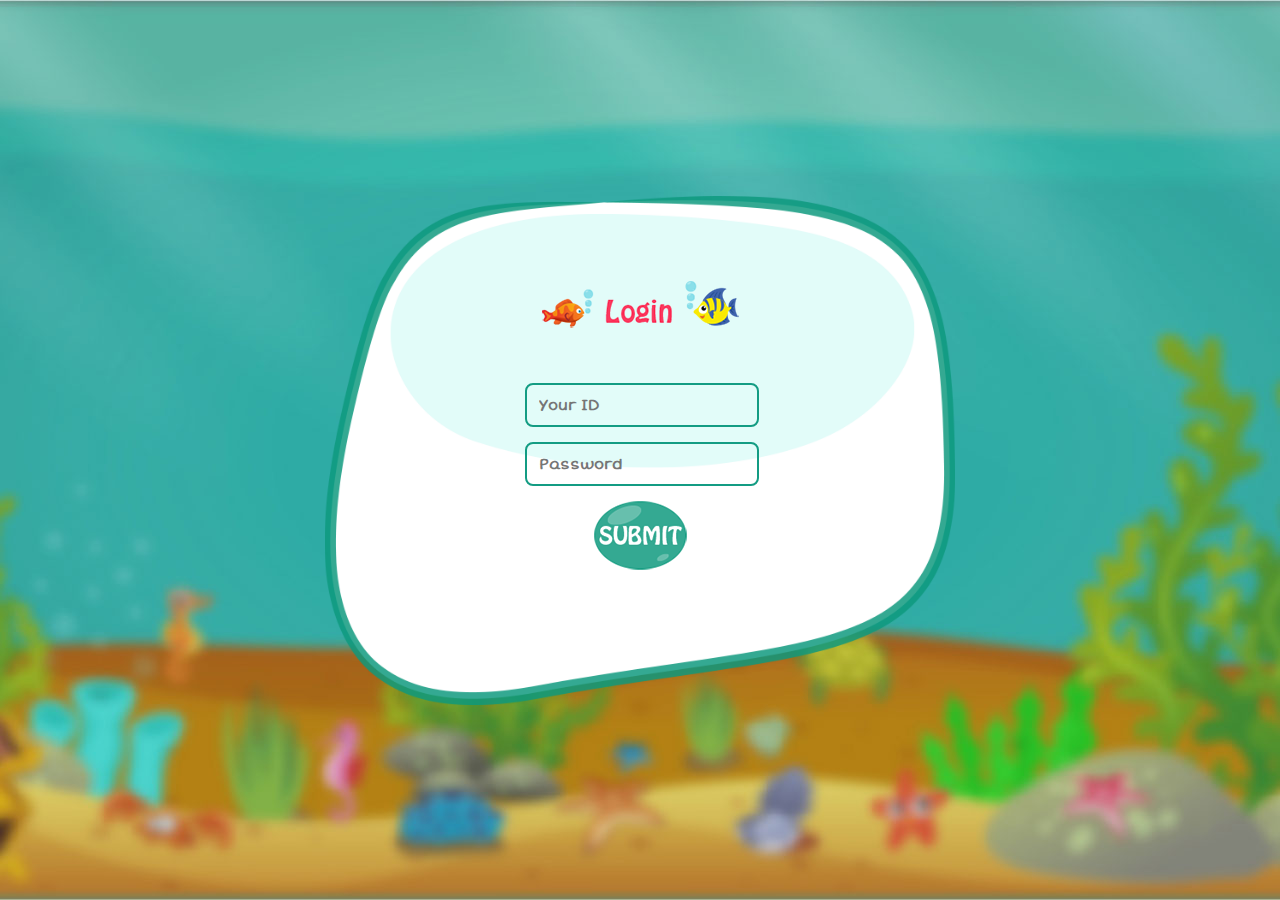
<file: antifishing/index.html>
<!DOCTYPE html PUBLIC "-//W3C//DTD XHTML 1.0 Transitional//EN" "http://www.w3.org/TR/xhtml1/DTD/xhtml1-transitional.dtd">
<html xmlns="http://www.w3.org/1999/xhtml">
<head>
<meta http-equiv="Content-Type" content="text/html; charset=utf-8" />
<meta name="viewport" content="width=device-width, initial-scale=1.0, maximum-scale=1.0, user-scalable=no">
<title>Anti Phishing</title>
<link href="assets/css/style.css" rel="stylesheet" type="text/css" />

<script src="assets/js/jquery-3.2.0.min.js"></script>
<script type="text/javascript" src="assets/js/jquery.validate.js"></script>
<script src="assets/js/imagesloaded.pkgd.min.js"></script>

<script>
$( document ).ready(function() {
					
	
$('body').imagesLoaded()
  .always( function( instance ) {
  //  console.log('all images loaded');
  })
  .done( function( instance ) {
   // console.log('all images successfully loaded');
	$(".loader").fadeOut();
	
  })
  .fail( function() {
    console.log('all images loaded, at least one is broken');
  })
  .progress( function( instance, image ) {
    var result = image.isLoaded ? 'loaded' : 'broken';
  //  console.log( 'image is ' + result + ' for ' + image.img.src );
  });
  })
</script>
<script type="text/javascript" >
	//reset counter;
// Check browser support
if (typeof(Storage) !== "undefined") {
    // Store
	     localStorage.setItem("User_auth","N");
	     localStorage.setItem("Game_result","F");
localStorage.setItem("counter",0);
localStorage.setItem("result",'');
localStorage.setItem("result_sent_counter",0);	
} else {
  
}</script>

</head>

<body>




<div class="loader"><div class="loaderinner"></div></div>
<img src="assets/images/bg.jpg" style="display:none"/>
<img src="assets/images/gamebg.jpg" style="display:none"/>
<div class="bg">

<div id="waiting">
<div class="overlay"></div>
<div class="loaderinner1"></div>
</div>


<div id="wronguser">
<div class="overlay"></div>
<div class="popup" >
<div class="popupcontent">Invalid ID<br />or<br />Password<br />
<img src="assets/images/bt_ok.png" onclick="hidepopup();" class="popupbt" />
</div>
</div>
</div>

<div id="playeduser">
<div class="popup" >
<div class="popupcontent">You have already 
played this game. 
Your result has been 
captured in our record.<br />
<img src="assets/images/bt_ok.png" onclick="hidepopup();" class="popupbt" />
</div>
</div>
</div>


<div class="content">
<div class="login">
<img src="assets/images/title_login.png"  />
<div class="loginform">
<form id="signinForm" action="intro.html" method="post" class="form-horizontal">
<input id="username" name="username" type="text" class="textbox " placeholder="Your ID" />
<input id="password" name="password" type="password" class="textbox" placeholder="Password" />
<!--<img src="assets/images/bt_submit.png"  />-->
<button type="submit" name="signup" value="Sign up" class="btlogin"><img src="assets/images/bt_submit.png"  /> </button>
</div>
</form>
</div>
</div>
</div>


<script type="text/javascript" src="assets/js/form_validation.js"></script>
<script type="text/javascript" src="assets/js/custom.js"></script>
</body>     



</html>
</file>
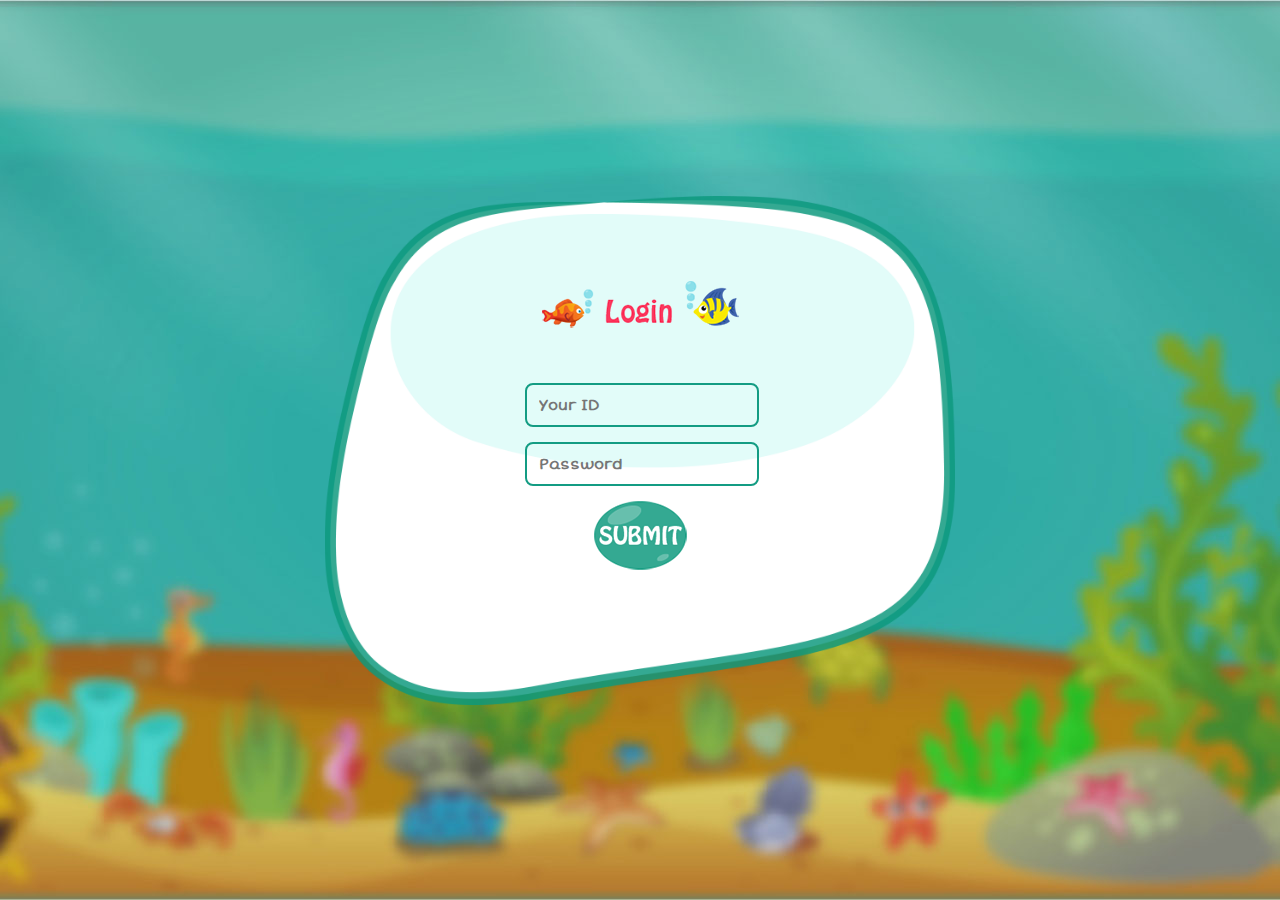
<file: antifishing/game.html>
<!DOCTYPE html PUBLIC "-//W3C//DTD XHTML 1.0 Transitional//EN" "http://www.w3.org/TR/xhtml1/DTD/xhtml1-transitional.dtd">
<html xmlns="http://www.w3.org/1999/xhtml">
<head>
<meta http-equiv="Content-Type" content="text/html; charset=utf-8" />
<meta name="viewport" content="width=device-width, initial-scale=1.0, maximum-scale=1.0, user-scalable=no">
<title>Anti Phishing</title>
<link href="assets/css/style.css" rel="stylesheet" type="text/css" />
<link href="assets/css/tipso.css" rel="stylesheet" type="text/css" />
<script src="assets/js/jquery-3.2.0.min.js"></script>
<script src="assets/js/tipso.min.js"></script>
<script src="assets/js/imagesloaded.pkgd.min.js"></script>
<script>
$( document ).ready(function() {
$('body').imagesLoaded()
  .always( function( instance ) {
  //  console.log('all images loaded');
  })
  .done( function( instance ) {
   // console.log('all images successfully loaded');
	$(".loader").fadeOut();
	
  })
  .fail( function() {
    console.log('all images loaded, at least one is broken');
  })
  .progress( function( instance, image ) {
    var result = image.isLoaded ? 'loaded' : 'broken';
   // console.log( 'image is ' + result + ' for ' + image.img.src );
  });
  })
</script>
<script type="text/javascript" >
	//check if loged in and failed else send back to login;
// Check browser support
if (typeof(Storage) !== "undefined") {
    // Store
var User_auth = localStorage.getItem("User_auth");
var Game_result = localStorage.getItem("Game_result");
	
	if(User_auth != "Y"){
		
		window.location.href = 'index.html';
	}
	               
} else {
   
}</script>
<script type="text/javascript">
$(function(){


// Check browser support
if (typeof(Storage) !== "undefined") {
   // Store      
var image = new Image();
if(localStorage.getItem("ProfilePic")==""){
     image.src = "assets/images/nopic.png";
}else{
  image.src = localStorage.getItem("ProfilePic");
}

$('#ProfilePic').html(image);
var User_display_name = localStorage.getItem("User_display_name");
$('#User_display_name').text(User_display_name);

} else {}
}); 

</script>
<script>
	
var	data = {"food_questions": {
  
    "question1": {
        "id": "1",
        "url": "http://www.arnazon.com",
        "position": "right",
        "ans": "n"
    }, "question2": {
         "id": "2",
         "url": "http://128.237.239.95/sbibank/",
         "position": "left",
         "ans": "n"
    }, "question3": {
        "id": "3",
        "url": "http://www.citibank.net",
        "position": "right",
        "ans": "n"
    },
    "question4": {
        "id": "4",
        "url": "http://www3.nationalgeographic.com",
        "position": "left",
        "ans": "y"
    },
    "question5": {
        "id": "5",
        "url": "http://www.ebay.com",
        "position": "right",
        "ans": "y"
    },
    "question6": {
        "id": "6",
        "url": "https://www.online.citibank.co.in/products-services/online-services/epay.htm",
        "position": "left",
        "ans": "y"
    },
    "question7": {
          "id": "7",
         "url": "http://www.flipcart.com",
         "position": "right",
        "ans": "n"
    },
    "question8": {
        "id": "8",
        "url": "http://www.snapdeal.com",
        "position": "left",
        "ans": "y"
    },
    "question9": {
        "id": "9",
        "url": "http://www.hot-star.com",
        "position": "right",
        "ans": "n"
    },
    "question10": {
        "id": "10",
        "url": "http://www.tvvitter.com",
        "position": "left",
        "ans": "n"
    }
}};

var qurl;
var ogans;
var obj = [];
var counter = 0;
var click_check_arr = [];
//check if storage counter is set to 10 then redirect to login page start;
// Check browser support
if (typeof(Storage) !== "undefined") {
    // Store
var stored_counter = localStorage.getItem("counter");
	//alert(stored_counter);
	if(stored_counter==10 || stored_counter==null){ 
		//alert(stored_counter);
		window.location.href = 'index.html';
	}
 if(stored_counter){
        counter =  parseInt(stored_counter); 
     }
                 
} else {
   
}

//check if storage counter is set to 10 then redirect to login page end;


function ans_yes(qid){

//get foodata from api start//

	
	
//	  $.ajax({
//  
//       type:"POST",
//       url:"food.json",
//       contentType:"application/json; charset=utf-8",
//           dataType:"json",
//       success:function(data){
		    //keep app food data in storage start//
		   localStorage.setItem("fooddata",data);
		    //keep app food data in storage end//
		   
		   var stored_asit_result = localStorage.getItem("result");
		   if(stored_asit_result!=''){
			   var stored_result = JSON.parse(localStorage.getItem("result"));
		   }else{
			   stored_result="";
		   }
		   //console.log(stored_result);
          //$('#food_div').empty();
		   var pos;
		   var postyle;
		   var check_arr = [];
        $.each(data,function(i,item){
                $.each(data[i],function(qsn,qsndata){
					
					if(qid == data[i][qsn].id){ 
						 qurl = data[i][qsn].url;
                         ogans = data[i][qsn].ans;
						
					}
			       
           });
          });
//         },
//    
//    complete:function(){
//		after_yes_select_apicallsuccess(qid,qurl,ogans);
//	}
//  });
	after_yes_select_apicallsuccess(qid,qurl,ogans);
	//get foodata from api end//
}


function after_yes_select_apicallsuccess(qid,qurl,ogans){
	
	//var element = document.getElementById(qid);
//var qurl = element.getAttribute("data-url");
//var ogans = element.getAttribute("data-ogans");
//alert("yqsn"+qid);
//$("#qsn"+qid).show();
//$(window).resize();
var user_ans = "y";	
if(user_ans == ogans){
	$("#"+qid).attr('src','assets/images/happy.png');
}else{
    $("#"+qid).attr('src','assets/images/sad.png');	
}	
	
	

$("#"+qid).delay(500).animate({top:'0', opacity:'0'},1000)
$(".tipso_bubble").fadeOut();
//$('.qs'+qid).tipso('hide');	
//$(".tipso_bubble").tipso('hide');
	
// check if same id has been added(clicked)	 before incrementing counter start

if($.inArray(qid, click_check_arr) != -1){}else{
counter =counter+1;	
		
// Check browser support
if (typeof(Storage) !== "undefined") {
    // Store
             localStorage.setItem("counter",counter);
var result = localStorage.getItem("result");
 if(result){
         obj= JSON.parse(result);  
     }
	
         obj.push({"qid":  qid,"qurl":  qurl, "cli_ans":"y", "ogans":ogans});
         localStorage.setItem("result",JSON.stringify(obj));
} else {
   
}
	 click_check_arr.push(qid);
}

// check if same id has been added(clicked)	 before incrementing counter end
	



if(counter==10){
	setTimeout(function(){ 
	window.location.href = 'result.html';
	 }, 2000);

    }
	
	
}

function ans_no(qid){

//get foodata from api start//

	
	
//	  $.ajax({
//  
//       type:"POST",
//       url:"food.json",
//       contentType:"application/json; charset=utf-8",
//           dataType:"json",
//       success:function(data){
		    //keep app food data in storage start//
		   localStorage.setItem("fooddata",data);
		    //keep app food data in storage end//
		   
		   var stored_asit_result = localStorage.getItem("result");
		   if(stored_asit_result!=''){
			   var stored_result = JSON.parse(localStorage.getItem("result"));
		   }else{
			   stored_result="";
		   }
		   //console.log(stored_result);
          //$('#food_div').empty();
		   var pos;
		   var postyle;
		   var check_arr = [];
        $.each(data,function(i,item){
                $.each(data[i],function(qsn,qsndata){
					if(qid == data[i][qsn].id){
						 qurl = data[i][qsn].url;
                         ogans = data[i][qsn].ans;
					}
			       
           });
          });
//         },
//    
//    complete:function(){
//		
//		after_no_select_apicallsuccess(qid,qurl,ogans);
//
// }
//});
	after_no_select_apicallsuccess(qid,qurl,ogans);
	//get foodata from api end//
}

function after_no_select_apicallsuccess(qid,qurl,ogans){
	

//var element = document.getElementById(qid);
//var qurl = element.getAttribute("data-url");
//var ogans = element.getAttribute("data-ogans");
var user_ans = "n";	
if(user_ans == ogans){
	$("#"+qid).attr('src','assets/images/happy.png');
}else{
    $("#"+qid).attr('src','assets/images/sad.png');	
}
$("#"+qid).delay(500).animate({top:'0', opacity:'0'},1000)
$(".tipso_bubble").fadeOut();
	
// check if same id has been added(clicked)	 before incrementing counter start

if($.inArray(qid, click_check_arr) != -1){}else{
counter =counter+1;	
	
	// Check browser support
if (typeof(Storage) !== "undefined") {
    // Store
	             localStorage.setItem("counter",counter);
    var result = localStorage.getItem("result");
 if(result){
         obj= JSON.parse(result);  
     }
         obj.push({"qid":  qid,"qurl":  qurl, "cli_ans":"n", "ogans":ogans});
         localStorage.setItem("result",JSON.stringify(obj));

} else {
    
}
 click_check_arr.push(qid);
}

// check if same id has been added(clicked)	 before incrementing counter end
	//alert(counter);
$("#"+qid).fadeOut();

$(".tipso_bubble").fadeOut();




if(counter==10){
window.location.href = 'result.html';
  }
	
	
}

function load_food()
{

  // Check browser support
//if (typeof(Storage) !== "undefined") {
//    localStorage.setItem("result",'')
//} else {
//   
//}


  //$('#food_div').empty();
  
	
/*  $.ajax({
  
       type:"POST",
       url:"food.json",
       contentType:"application/json; charset=utf-8",
           dataType:"json",
       success:function(data){*/
		  
	
	       
		   var stored_asit_result = localStorage.getItem("result");
		   if(stored_asit_result!=''){
			   var stored_result = JSON.parse(localStorage.getItem("result"));
		   }else{
			   stored_result="";
		   }
		   //console.log(stored_result);
          //$('#food_div').empty();
		   var pos;
		   var postyle;
		   var check_arr = [];
        $.each(data,function(i,item){
                $.each(data[i],function(qsn,qsndata){	
					if(stored_result !=''){
						$.each(stored_result,function(stored_qsn,stored_qsndata){
			//alert(stored_result[stored_qsn].cli_ans);
          //alert(stored_result[stored_qsn].ogans);
           //alert(stored_result[stored_qsn].qid);
          // alert(stored_result[stored_qsn].qurl);
						
					if(data[i][qsn].id ==  stored_result[stored_qsn].qid){
						
						 check_arr.push(data[i][qsn].id);
						
					}	
			  });
		   }
				
					//console.log(check_arr);
				
					if($.inArray(data[i][qsn].id, check_arr) != -1){}else{
						
						 //alert(data[i][qsn].url);
                      //$('#food_div').append('<div data-qid="'+data[i][qsn].id+'" data-url="'+data[i][qsn].url+'" data-ogans="'+data[i][qsn].ans+'" class="trans'+data[i][qsn].id+'" onclick="question(this)" id="'+data[i][qsn].id+'" >'+data[i][qsn].url+'</div>');
					 if(data[i][qsn].position=="right"){pos = 'right' ; postyle = '' ; }else{pos = 'left' ; postyle = 'alt' ;}
					 $('#game').append('<img  data-qid="'+data[i][qsn].id+'" data-url="'+data[i][qsn].url+'" data-ogans="'+data[i][qsn].ans+'" id="'+data[i][qsn].id+'" src="assets/images/worm.png" class="qs'+data[i][qsn].id+' worm'+postyle+' worm'+data[i][qsn].id+'"/>');
					//alert(data[i][qsn].position);
					
					
					
					 $('.qs'+data[i][qsn].id).tipso({
	    		       position:pos,
					   hideDelay:0,
					  // tooltipHover:false,
				       content: function(){
					return data[i][qsn].url+'<br> <a data-qid="'+data[i][qsn].id+'" data-url="'+data[i][qsn].url+'" data-ogans="'+data[i][qsn].ans+'" onclick="ans_yes('+data[i][qsn].id+')" href="javascript:void(0);" class="bt btyes"></a><a data-qid="'+data[i][qsn].id+'" data-url="'+data[i][qsn].url+'" data-ogans="'+data[i][qsn].ans+'" onclick="ans_no('+data[i][qsn].id+')" href="javascript:void(0);" class="bt btno"></a>'; },
					   onShow : null,
	                   onHide : null
	          });
			 }
           });
          });
/*         },*/
    
   // complete:function(){}
//         });
}

</script>
<script>
	
	$(document).ready(function() {
		
		
		load_food();
	});
	</script>
</head>

<body>

<div class="loader"><div class="loaderinner"></div></div>
<div class="game" id="game">
<div class="userbg" >
<span id="ProfilePic">
<!-- <img src="assets/images/nopic.png"/>  --> 
</span>
<br />Welcome<br />
<span id="User_display_name"></span>
</div>
<img src="assets/images/tortious.png"  class="tortious"/>
<img src="assets/images/carb.png"  class="carb" />
<img src="assets/images/seahorse.png"  class="seahorse" />
<img src="assets/images/seahorse.png"  class="seahorse1" />
<img src="assets/images/starfish.png"  class="starfish" />
<img src="assets/images/fish1.png"  class="fish1" />
<img src="assets/images/fish2.png"  class="fish2" />
<img src="assets/images/fish3.png"  class="fish3" />
<img src="assets/images/fish4.png"  class="fish4" />
<img src="assets/images/tree.png"  class="tree" />


<div class="bubbles"></div>
<div class="bubbles bubbles1"></div>
</div>


<script src="assets/js/prevent.js"></script>
<script src="assets/js/custom.js"></script>
</body>



</html>
</file>
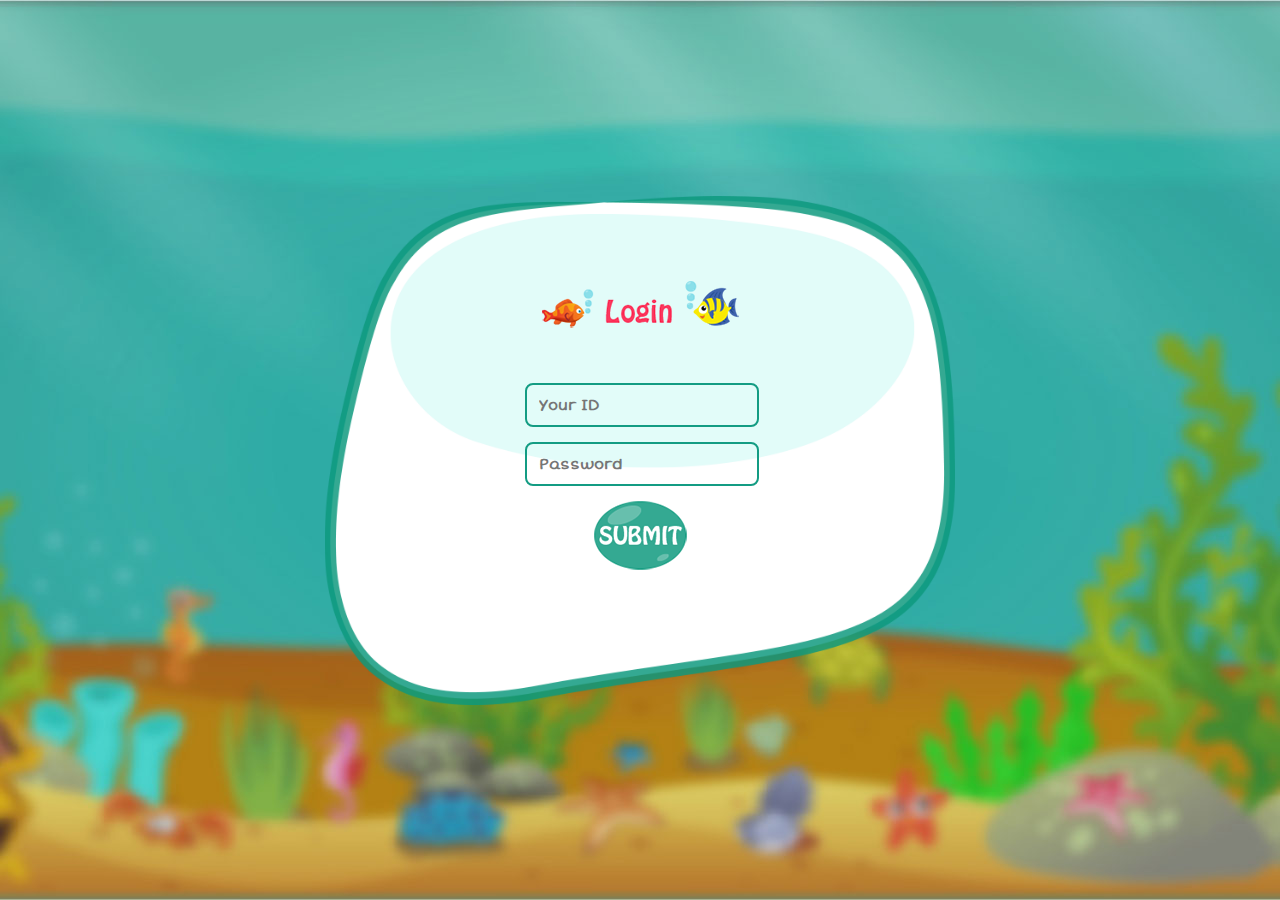
<file: antifishing/howtoplay.html>
<!DOCTYPE html PUBLIC "-//W3C//DTD XHTML 1.0 Transitional//EN" "http://www.w3.org/TR/xhtml1/DTD/xhtml1-transitional.dtd">
<html xmlns="http://www.w3.org/1999/xhtml">
<head>
<meta http-equiv="Content-Type" content="text/html; charset=utf-8" />
<meta name="viewport" content="width=device-width, initial-scale=1.0, maximum-scale=1.0, user-scalable=no">
<title>Anti Phishing</title>
<link href="assets/css/style.css" rel="stylesheet" type="text/css" />
<link href="assets/css/owl.carousel.css" rel="stylesheet" type="text/css" />
<link href="assets/css/owl.theme.default.css" rel="stylesheet" type="text/css" />
<script src="assets/js/jquery-3.2.0.min.js"></script>
<script src="assets/js/owl.carousel.min.js"></script>
<script type="text/javascript" >
	//check if loged in and failed else send back to login;
// Check browser support
if (typeof(Storage) !== "undefined") {
    // Store
var User_auth = localStorage.getItem("User_auth");
var Game_result = localStorage.getItem("Game_result");
	
	if(User_auth != "Y"){
		//alert();
		window.location.href = 'index.html';
	}
	               
} else {
   
}</script>
<script type="text/javascript" >
	//check if storage counter is set to 10 or less than 10 then redirect to login page;
// Check browser support
if (typeof(Storage) !== "undefined") {
    // Store
var stored_counter = localStorage.getItem("counter");
	
	if(stored_counter>0 || (stored_counter<=10 && stored_counter>0)){
		
		window.location.href = 'index.html';
	}
	               
} else {
   
}</script>
<script type="text/javascript">
$(function(){


// Check browser support
if (typeof(Storage) !== "undefined") {
   // Store      
var image = new Image();
if(localStorage.getItem("ProfilePic")==""){
     image.src = "assets/images/nopic.png";
}else{
	image.src = localStorage.getItem("ProfilePic");
}

$('#ProfilePic').html(image);
var User_display_name = localStorage.getItem("User_display_name");
$('#User_display_name').text(User_display_name);

} else {}
});	

</script>

</head>

<body>
<div class="bg">
<div class="userbg" >
<span id="ProfilePic">
<img src="assets/images/nopic.png"/>  
</span>
<br />Welcome<br />
<span id="User_display_name"></span>
</div>
<div class="content">
<div class="howtoplay">
<div class="left owl-carousel">
<img src="assets/images/howtoplay1.png" />
<img src="assets/images/howtoplay2.png" />
<img src="assets/images/howtoplay3.png" />
</div>
<div class="howtoplaycontent">
<span>How to play</span>
<p>
Once the user moves the mouse on the bait, then there will be a url displayed. The user has to identify the legitimate / illegitimate url. If the user clicks on YES / NO and the url is correct / wrong, then he get a thumbs-up or down message respectively. There is no time limit for the game. The user can play till he/she answers these 10 questions. If the browser shuts in between the game, then he/she can come back and play the game till they are redirected to the result page.
</p></div>
<form  action= "game.html" method="post" name="startform" id="startform" ><button type="submit" name="signup" value="Sign up" class="btlogin btplay"><img src="assets/images/bt_play.png" /></button></form> </div>

</div>
</div>


<script src="assets/js/prevent.js"></script>
<script src="assets/js/custom.js"></script>
</body>



</html>
</file>
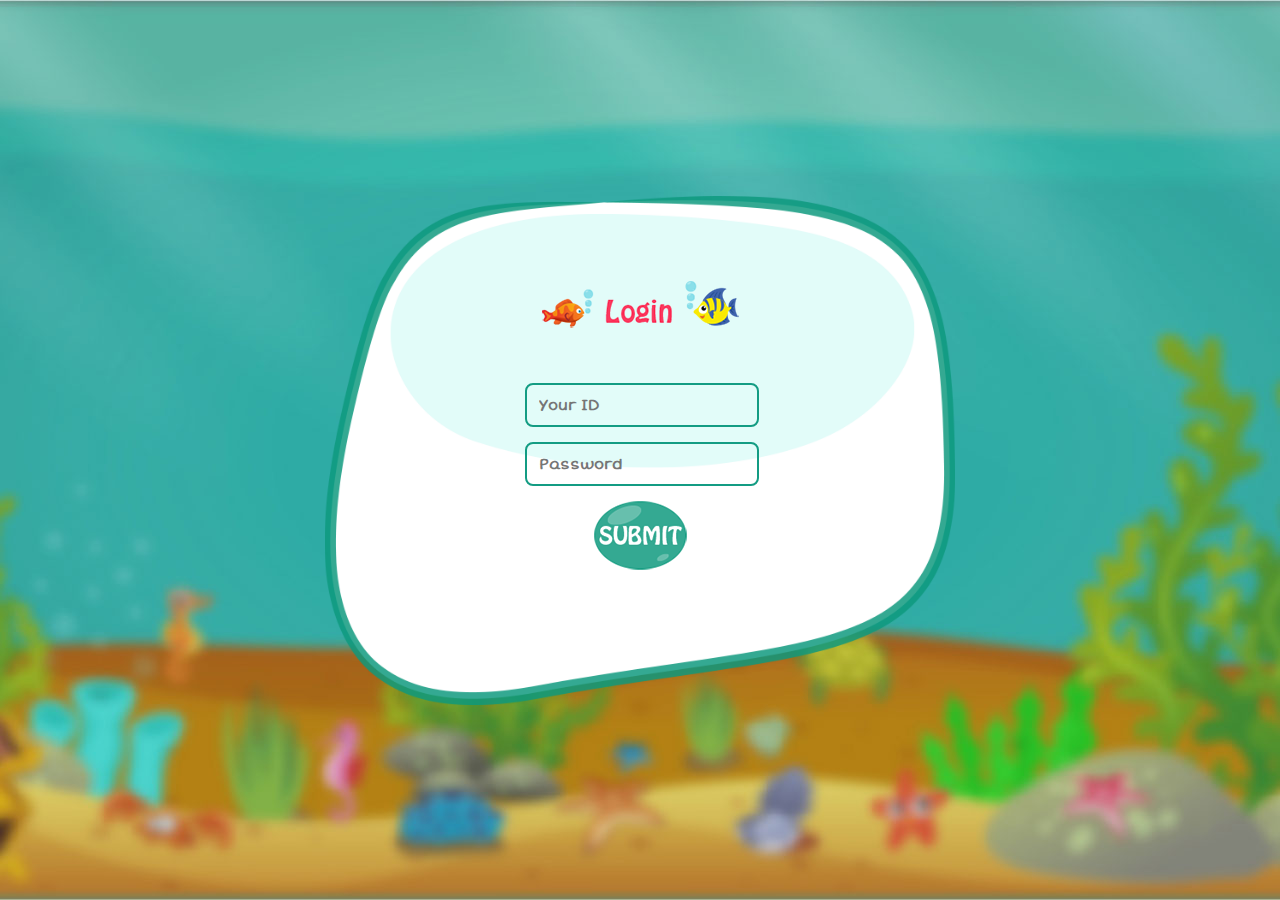
<file: antifishing/introduction.html>
<!DOCTYPE html PUBLIC "-//W3C//DTD XHTML 1.0 Transitional//EN" "http://www.w3.org/TR/xhtml1/DTD/xhtml1-transitional.dtd">
<html xmlns="http://www.w3.org/1999/xhtml">
<head>
<meta http-equiv="Content-Type" content="text/html; charset=utf-8" />
<meta name="viewport" content="width=device-width, initial-scale=1.0, maximum-scale=1.0, user-scalable=no">
<title>Anti Phishing</title>
<link href="assets/css/style.css" rel="stylesheet" type="text/css" />

<script src="assets/js/jquery-3.2.0.min.js"></script>
<script type="text/javascript" >
	//check if loged in and failed else send back to login;
// Check browser support
if (typeof(Storage) !== "undefined") {
    // Store
var User_auth = localStorage.getItem("User_auth");
var Game_result = localStorage.getItem("Game_result");
	
	if(User_auth != "Y"){
		
		window.location.href = 'index.html';
	}
	               
} else {
   
}</script>


<script type="text/javascript" >
	//check if storage counter is set to 10 or less than 10 then redirect to login page;
// Check browser support
if (typeof(Storage) !== "undefined") {
    // Store
var stored_counter = localStorage.getItem("counter");
	
	if(stored_counter>0 || (stored_counter<=10 && stored_counter>0)){
		
		window.location.href = 'index.html';
	}
	               
} else {
   
}</script>
<script type="text/javascript">
$(function(){


// Check browser support
if (typeof(Storage) !== "undefined") {
   // Store      
var image = new Image();
if(localStorage.getItem("ProfilePic")==""){
     image.src = "assets/images/nopic.png";
}else{
	image.src = localStorage.getItem("ProfilePic");
}

$('#ProfilePic').html(image);
var User_display_name = localStorage.getItem("User_display_name");
$('#User_display_name').text(User_display_name);

} else {}
});	

</script>

</head>

<body>

<div class="bg">
<div class="userbg" >
<span id="ProfilePic">	
</span>
<br />Welcome<br />
<span id="User_display_name"></span>
</div>

<div class="content">
<div class="intro">
<img src="assets/images/title_intro.png"  />
<div class="introcontent">
<span>Introduction</span>
<p>Let the fishes and other species accompany you throughout the game. Identify genuin ness of URL and increase your chance to become a winner! There is no time limit and there is no negative scoring. So Enjoy the game!</p>
<p>You will be given only one chance to play. So play cautiously!</p>

<span><form  action= "howtoplay.html" method="post" name="startform" id="startform" ><button type="submit" name="signup" value="Sign up" class="btlogin"><img src="assets/images/bt_ok.png"  /></button></form></span>
</div>
</div>

</div>
</div>



<!--<script src="assets/js/custom.js"></script>-->
<script src="assets/js/prevent.js"></script>
</body>



</html>
</file>
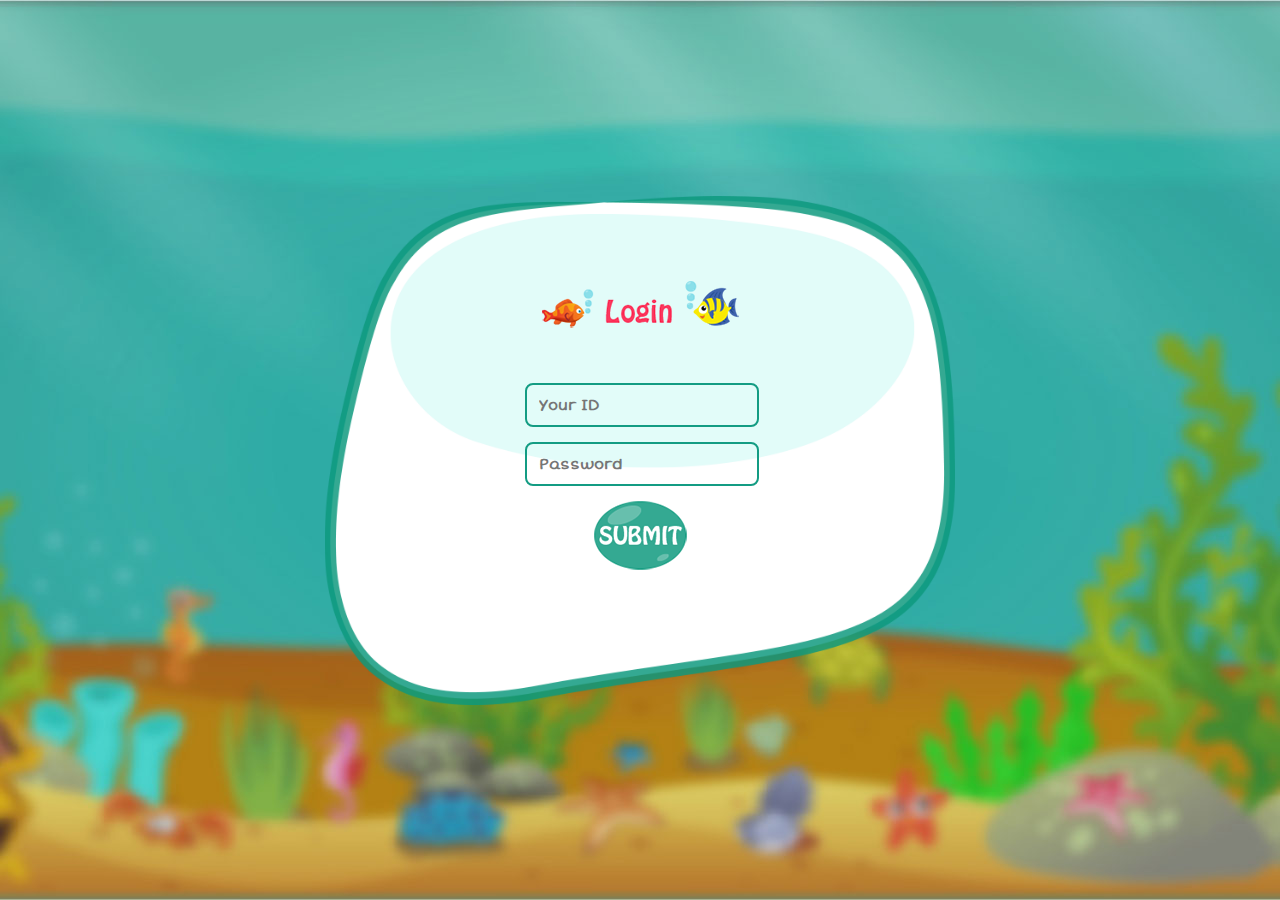
<file: antifishing/result.html>
<!DOCTYPE html PUBLIC "-//W3C//DTD XHTML 1.0 Transitional//EN" "http://www.w3.org/TR/xhtml1/DTD/xhtml1-transitional.dtd">
<html xmlns="http://www.w3.org/1999/xhtml">
<head>
<meta http-equiv="Content-Type" content="text/html; charset=utf-8" />
<meta name="viewport" content="width=device-width, initial-scale=1.0, maximum-scale=1.0, user-scalable=no">
<title>Anti Phishing</title>
<link href="assets/css/style.css" rel="stylesheet" type="text/css" />
<script src="assets/js/jquery-3.2.0.min.js"></script>
<script type="text/javascript" >
	//check if loged in and failed else send back to login;
// Check browser support
if (typeof(Storage) !== "undefined") {
    // Store
var User_auth = localStorage.getItem("User_auth");
var Game_result = localStorage.getItem("Game_result");
	
	if(User_auth != "Y"){
		
		window.location.href = 'index.html';
	}
	               
} else {
   
}</script>
<script type="text/javascript">
$(function(){


 // Check browser support
if (typeof(Storage) !== "undefined") {
    // Store      
var image = new Image();
image.src = localStorage.getItem("ProfilePic");
$('#ProfilePic').html(image);
var User_display_name = localStorage.getItem("User_display_name");
$('#User_display_name').text(User_display_name);

} else {}
}); 

</script>
<script>
	$(function(){

    $("#waiting").fadeIn();

    $.fn.serializeObject = function() {
  var o = {};
  var a = this.serializeArray();
  $.each(a, function() {
    if (o[this.name]) {
      if (!o[this.name].push) {
        o[this.name] = [o[this.name]];
      }
      o[this.name].push(this.value || '');
    } else {
      o[this.name] = this.value || '';
    }
  });
  return o;
};
		
var result = JSON.parse(localStorage.getItem("result"));
var User_Email_ID = localStorage.getItem("User_Email_ID");
var classname;
var Game_result = "P";
var result_obj = {};
var q_ans_result_obj = [];
var Gameresult = "Gameresult";
var GameDetails = "GameDetails";
var UserEmailID = "UserEmailID";


  $('#result_div').append('<input type="hidden" name="questions['+"User_Email_ID"+']" id="User_Email_ID" value="'+User_Email_ID+'">'); 
		if(result.length !=10){
			window.location.href = 'game.html';
		}else{
			
result_obj[UserEmailID] = User_Email_ID;

  
         // check if client has answered right

    $.each(result,function(qsn,qsndata){
        var data = {};
        data = {question_id: result[qsn].qid, qurl: result[qsn].qurl,user_answer: result[qsn].cli_ans,correct_answer: result[qsn].ogans};
        q_ans_result_obj.push(data);

         if(result[qsn].cli_ans == result[qsn].ogans){
            classname = "right";
         }else{
          classname = "wrong";
          Game_result = "F";
           $("#Game_result").val(Game_result);
           //result_obj[Gameresult] =  Game_result;
         }

         $('#result_append').append('<div class='+classname+'><table border="0" cellspacing="0" cellpadding="0"><tr><td>'+result[qsn].qurl+'<input type="hidden" name="questions['+result[qsn].qid+']['+"question_id"+']" id="question_id'+result[qsn].qid+'" value="'+result[qsn].qid+'"><input type="hidden" name="questions['+result[qsn].qid+']['+"qurl"+']" id="qurl'+result[qsn].qid+'" value="'+result[qsn].qurl+'"><input type="hidden" name="questions['+result[qsn].qid+']['+"user_answer"+']" id="user_answer'+result[qsn].qid+'" value="'+result[qsn].cli_ans+'"><input type="hidden" name="questions['+result[qsn].qid+']['+"correct_answer"+']" id="correct_answer'+result[qsn].qid+'" value="'+result[qsn].ogans+'"></td></table></div>');


    });
			
result_obj[Gameresult] =  Game_result;
result_obj[GameDetails] = q_ans_result_obj;
result_obj = JSON.stringify(result_obj);
//console.log(result_obj);
     //  call api  //
 
var ResultForm = $("#ResultForm").serializeObject();
var json_ResultForm = JSON.stringify(ResultForm);
//console.log(json_ResultForm);
var URL = "result.json";  //Your result api URL 
			
    //Hook your headers here and set it with before send function.
$.ajaxSetup({
    beforeSend: function(xhr) {
        //xhr.setRequestHeader("Content-Type", "application/json; charset=utf-8");
        //xhr.setRequestHeader('Authorization', 'Basic ' + window.btoa('username:passwordhere'));
    }
});
		
//check sent result count 
		
		var result_sent_counter = localStorage.getItem("result_sent_counter");
		    result_sent_counter = parseInt(result_sent_counter);
		   
// Sends your ajax
		if(result_sent_counter ==0){  
			  $.ajax({
  
       type:"POST",
       url:URL,
       //contentType:"application/json; charset=utf-8",
       //dataType:"json",
       //data: {json_ResultForm: json_ResultForm},
        data: {json_ResultForm: result_obj},
       success:function(data){

// responce from result api
$.each(data,function(i,item){

//alert(data[i].messege);
  $("#waiting").fadeOut();
	$("#thankyou").fadeIn();

});

},
   complete:function(){
	    result_sent_counter = result_sent_counter+1;
	    localStorage.setItem("result_sent_counter",result_sent_counter);
   }
});
}else{
  $("#waiting").fadeOut();
}
}
     // end api//
});
	

</script>
<script>
	function hidepopup(){
	
	$("#thankyou").fadeOut();
	
}
</script>
<script type="text/javascript">
$(function(){


// Check browser support
if (typeof(Storage) !== "undefined") {
   // Store      
var image = new Image();
if(localStorage.getItem("ProfilePic")==""){
     image.src = "assets/images/nopic.png";
}else{
  image.src = localStorage.getItem("ProfilePic");
}

$('#ProfilePic').html(image);
var User_display_name = localStorage.getItem("User_display_name");
$('#User_display_name').text(User_display_name);

} else {}
}); 

</script>
</head>

<body>

<div id="waiting">
<div class="overlay"></div>
<div class="loaderinner1"></div>
</div>

<div id="thankyou">
<div class="overlay"></div>
<div class="popup" >
<div class="popupcontent warning">Thanks for participating into the contest. We have successfully captured your entry in our record. Winners will be announced post contest!<br />
<img src="assets/images/bt_ok.png" onclick="hidepopup();" class="popupbt" />
</div>
</div>
</div>

<div class="bg">
<div class="userbg" >
<span id="ProfilePic">
</span>
<br />Welcome<br />
<span id="User_display_name"></span>
</div>
<form id="ResultForm" action="post.php" method="POST" name="result">
<input type="hidden" id="Game_result" name="questions[Game_result]" value="P">
<div class="content" id="result_div">

<div class="result" id="result_append">
<img src="assets/images/title_result.png" />
</div>

</div>
</form>
</div>


<script src="assets/js/prevent.js"></script>
<!--<script src="assets/js/custom.js"></script>-->
</body>



</html>
</file>
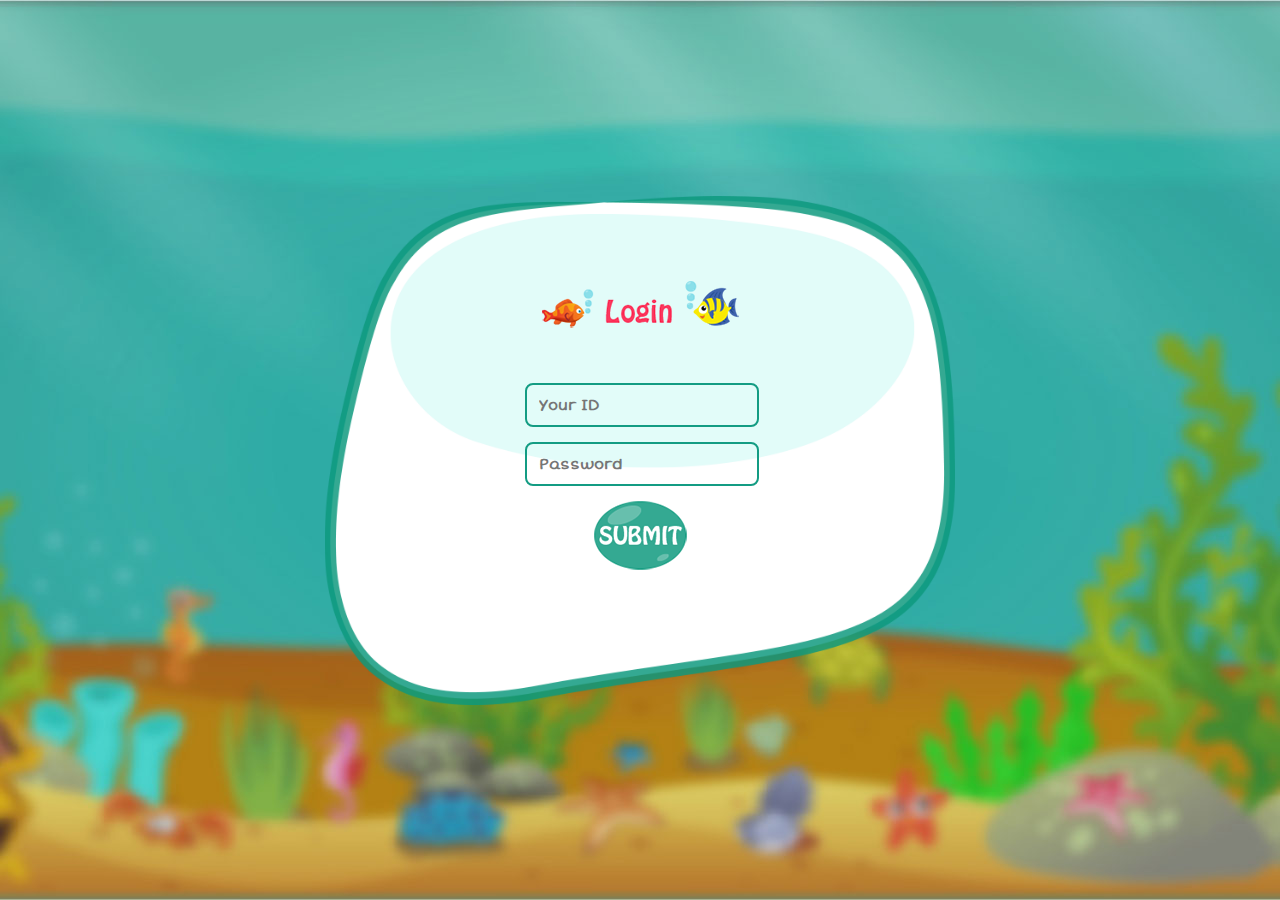
<file: antifishing/result1.html>
<!DOCTYPE html PUBLIC "-//W3C//DTD XHTML 1.0 Transitional//EN" "http://www.w3.org/TR/xhtml1/DTD/xhtml1-transitional.dtd">
<html xmlns="http://www.w3.org/1999/xhtml">
<head>
<meta http-equiv="Content-Type" content="text/html; charset=utf-8" />
<meta name="viewport" content="width=device-width, initial-scale=1.0, maximum-scale=1.0, user-scalable=no">
<title>Anti Phishing</title>
<link href="assets/css/style.css" rel="stylesheet" type="text/css" />
<script src="assets/js/jquery-3.2.0.min.js"></script>
<script type="text/javascript" >
	//check if loged in and failed else send back to login;
// Check browser support
if (typeof(Storage) !== "undefined") {
    // Store
var User_auth = localStorage.getItem("User_auth");
var Game_result = localStorage.getItem("Game_result");
	
	if(User_auth != "Y"){
		
		window.location.href = 'index.html';
	}
	               
} else {
   
}</script>
<script type="text/javascript">
$(function(){


 // Check browser support
if (typeof(Storage) !== "undefined") {
    // Store      
var image = new Image();
image.src = localStorage.getItem("ProfilePic");
$('#ProfilePic').html(image);
var User_display_name = localStorage.getItem("User_display_name");
$('#User_display_name').text(User_display_name);

} else {}
}); 

</script>
<script>
	$(function(){

    $.fn.serializeObject = function() {
  var o = {};
  var a = this.serializeArray();
  $.each(a, function() {
    if (o[this.name]) {
      if (!o[this.name].push) {
        o[this.name] = [o[this.name]];
      }
      o[this.name].push(this.value || '');
    } else {
      o[this.name] = this.value || '';
    }
  });
  return o;
};
		
var result = JSON.parse(localStorage.getItem("result"));
var User_Email_ID = localStorage.getItem("User_Email_ID");
var classname;
var Game_result = "P";
var result_obj = {};
var q_ans_result_obj = [];
var Gameresult = "Gameresult";
var GameDetails = "GameDetails";
var UserEmailID = "UserEmailID";


  $('#result_div').append('<input type="hidden" name="questions['+"User_Email_ID"+']" id="User_Email_ID" value="'+User_Email_ID+'">'); 
		if(result.length !=10){
			window.location.href = 'game.html';
		}else{
			
result_obj[UserEmailID] = User_Email_ID;

  
         // check if client has answered right

    $.each(result,function(qsn,qsndata){
        var data = {};
        data = {question_id: result[qsn].qid, qurl: result[qsn].qurl,user_answer: result[qsn].cli_ans,correct_answer: result[qsn].ogans};
        q_ans_result_obj.push(data);

         if(result[qsn].cli_ans == result[qsn].ogans){
            classname = "right";
         }else{
          classname = "wrong";
          Game_result = "F";
           $("#Game_result").val(Game_result);
           //result_obj[Gameresult] =  Game_result;
         }

          $('#result_append').append('<div class='+classname+'>'+result[qsn].qurl+'<input type="hidden" name="questions['+result[qsn].qid+']['+"question_id"+']" id="question_id'+result[qsn].qid+'" value="'+result[qsn].qid+'"><input type="hidden" name="questions['+result[qsn].qid+']['+"qurl"+']" id="qurl'+result[qsn].qid+'" value="'+result[qsn].qurl+'"><input type="hidden" name="questions['+result[qsn].qid+']['+"user_answer"+']" id="user_answer'+result[qsn].qid+'" value="'+result[qsn].cli_ans+'"><input type="hidden" name="questions['+result[qsn].qid+']['+"correct_answer"+']" id="correct_answer'+result[qsn].qid+'" value="'+result[qsn].ogans+'"></div>');


    });
			
result_obj[Gameresult] =  Game_result;
result_obj[GameDetails] = q_ans_result_obj;
result_obj = JSON.stringify(result_obj);
console.log(result_obj);
     //  call api  //
 
var ResultForm = $("#ResultForm").serializeObject();
var json_ResultForm = JSON.stringify(ResultForm);
//console.log(json_ResultForm);
var URL = "result.json";  //Your result api URL 
			
    //Hook your headers here and set it with before send function.
$.ajaxSetup({
    beforeSend: function(xhr) {
        //xhr.setRequestHeader("Content-Type", "application/json; charset=utf-8");
        //xhr.setRequestHeader('Authorization', 'Basic ' + window.btoa('username:passwordhere'));
    }
});
		
//check sent result count 
		
		var result_sent_counter = localStorage.getItem("result_sent_counter");
		    result_sent_counter = parseInt(result_sent_counter);
		   
// Sends your ajax
		if(result_sent_counter ==0){  
			  $.ajax({
  
       type:"POST",
       url:URL,
       //contentType:"application/json; charset=utf-8",
       //dataType:"json",
       //data: {json_ResultForm: json_ResultForm},
        data: {json_ResultForm: result_obj},
       success:function(data){

// responce from result api
$.each(data,function(i,item){

//alert(data[i].messege);
	$("#thankyou").fadeIn();

});

},
   complete:function(){
	    result_sent_counter = result_sent_counter+1;
	    localStorage.setItem("result_sent_counter",result_sent_counter);
   }
});
}
}
     // end api//
});
	

</script>
<script>
	function hidepopup(){
	
	$("#thankyou").fadeOut();
	
}
</script>
<script type="text/javascript">
$(function(){


// Check browser support
if (typeof(Storage) !== "undefined") {
   // Store      
var image = new Image();
if(localStorage.getItem("ProfilePic")==""){
     image.src = "assets/images/nopic.png";
}else{
  image.src = localStorage.getItem("ProfilePic");
}

$('#ProfilePic').html(image);
var User_display_name = localStorage.getItem("User_display_name");
$('#User_display_name').text(User_display_name);

} else {}
}); 

</script>
</head>

<body>

<div id="thankyou">
<div class="overlay"></div>
<div class="popup" >
<div class="popupcontent warning">Thanks for participating into the contest. We have successfully captured your entry in our record. Winners will be announced post contest!<br />
<img src="assets/images/bt_ok.png" onclick="hidepopup();" class="popupbt" />
</div>
</div>
</div>

<div class="bg">
<div class="userbg" >
<span id="ProfilePic">
</span>
<br />Welcome<br />
<span id="User_display_name"></span>
</div>
<form id="ResultForm" action="post.php" method="POST" name="result">
<input type="hidden" id="Game_result" name="questions[Game_result]" value="P">
<div class="content" id="result_div">

<div class="result" id="result_append">
<img src="assets/images/title_result.png" />
</div>

</div>
</form>
</div>


<script src="assets/js/prevent.js"></script>
<!--<script src="assets/js/custom.js"></script>-->
</body>



</html>
</file>
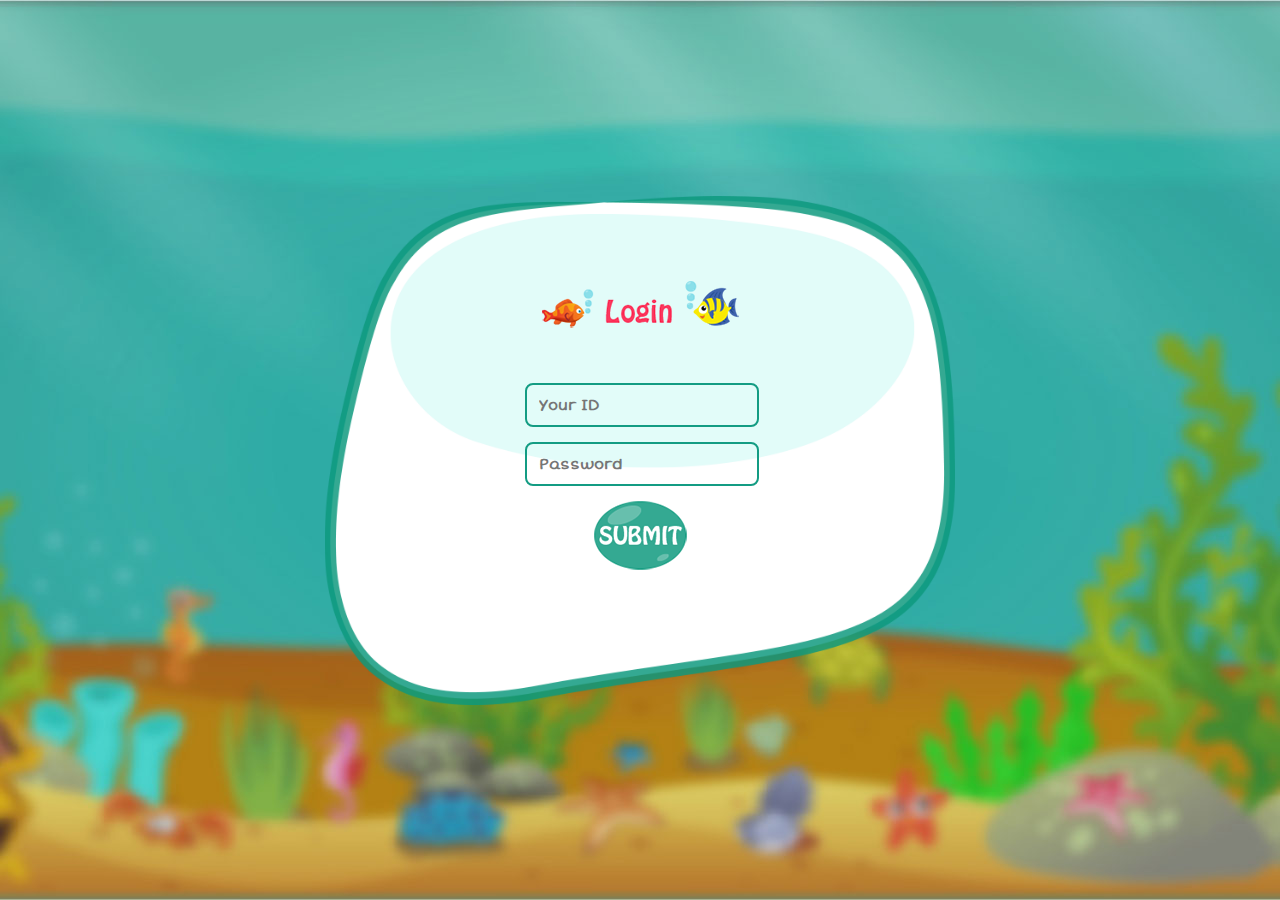
<file: antifishing/result_old.html>
<!DOCTYPE html PUBLIC "-//W3C//DTD XHTML 1.0 Transitional//EN" "http://www.w3.org/TR/xhtml1/DTD/xhtml1-transitional.dtd">
<html xmlns="http://www.w3.org/1999/xhtml">
<head>
<meta http-equiv="Content-Type" content="text/html; charset=utf-8" />
<meta name="viewport" content="width=device-width, initial-scale=1.0, maximum-scale=1.0, user-scalable=no">
<title>Anti Phishing</title>
<link href="assets/css/style.css" rel="stylesheet" type="text/css" />
<script src="assets/js/jquery-3.2.0.min.js"></script>
<script type="text/javascript" >
	//check if loged in and failed else send back to login;
// Check browser support
if (typeof(Storage) !== "undefined") {
    // Store
var User_auth = localStorage.getItem("User_auth");
var Game_result = localStorage.getItem("Game_result");
	
	if(User_auth != "Y"){
		
		window.location.href = 'index.html';
	}
	               
} else {
   
}</script>
<script type="text/javascript">
$(function(){


 // Check browser support
if (typeof(Storage) !== "undefined") {
    // Store      
var image = new Image();
image.src = localStorage.getItem("ProfilePic");
$('#ProfilePic').html(image);
var User_display_name = localStorage.getItem("User_display_name");
$('#User_display_name').text(User_display_name);

} else {}
}); 

</script>
<script>
	$(function(){

    $.fn.serializeObject = function() {
  var o = {};
  var a = this.serializeArray();
  $.each(a, function() {
    if (o[this.name]) {
      if (!o[this.name].push) {
        o[this.name] = [o[this.name]];
      }
      o[this.name].push(this.value || '');
    } else {
      o[this.name] = this.value || '';
    }
  });
  return o;
};


var result = JSON.parse(localStorage.getItem("result"));
var User_Email_ID = localStorage.getItem("User_Email_ID");
var classname;
var Game_result = "P";
var result_obj = {};
var Gameresult = "Gameresult";
var UserEmailID = "UserEmailID";

result_obj[UserEmailID] = {User_Email_ID: User_Email_ID};

  var count = 1;
  $('#result_div').append('<input type="hidden" name="questions['+"User_Email_ID"+']" id="User_Email_ID" value="'+User_Email_ID+'">'); 
		if(result.length !=10){
			window.location.href = 'game.html';
		}else{
    $.each(result,function(qsn,qsndata){

         // check if client has answered right

         result_obj["q"+count] = {question_id: result[qsn].qid, qurl: result[qsn].qurl,user_answer: result[qsn].cli_ans,correct_answer: result[qsn].ogans};

         count++;

         if(result[qsn].cli_ans == result[qsn].ogans){
            classname = "right";
         }else{
          classname = "wrong";
          Game_result = "F";
           $("#Game_result").val(Game_result);
           result_obj[Gameresult] = {Game_result: Game_result};
         }


           $('#result_append').append('<div class='+classname+'><table border="0" cellspacing="0" cellpadding="0"><tr><td>'+result[qsn].qurl+'<input type="hidden" name="questions['+result[qsn].qid+']['+"question_id"+']" id="question_id'+result[qsn].qid+'" value="'+result[qsn].qid+'"><input type="hidden" name="questions['+result[qsn].qid+']['+"qurl"+']" id="qurl'+result[qsn].qid+'" value="'+result[qsn].qurl+'"><input type="hidden" name="questions['+result[qsn].qid+']['+"user_answer"+']" id="user_answer'+result[qsn].qid+'" value="'+result[qsn].cli_ans+'"><input type="hidden" name="questions['+result[qsn].qid+']['+"correct_answer"+']" id="correct_answer'+result[qsn].qid+'" value="'+result[qsn].ogans+'"></td></table></div>');

    });


result_obj = JSON.stringify(result_obj);
console.log(result_obj);
     //  call api  //
 
var ResultForm = $("#ResultForm").serializeObject();
var json_ResultForm = JSON.stringify(ResultForm);
//console.log(json_ResultForm);
var URL = "result.json";  //Your result api URL 
			
    //Hook your headers here and set it with before send function.
$.ajaxSetup({
    beforeSend: function(xhr) {
        //xhr.setRequestHeader("Content-Type", "application/json; charset=utf-8");
        //xhr.setRequestHeader('Authorization', 'Basic ' + window.btoa('username:passwordhere'));
    }
});
		
//check sent result count 
		
		var result_sent_counter = localStorage.getItem("result_sent_counter");
		    result_sent_counter = parseInt(result_sent_counter);
		   
// Sends your ajax
		if(result_sent_counter ==0){  
			  $.ajax({
  
       type:"POST",
       url:URL,
       //contentType:"application/json; charset=utf-8",
       //dataType:"json",
       //data: {json_ResultForm: json_ResultForm},
        data: {json_ResultForm: result_obj},
       success:function(data){

// responce from result api
$.each(data,function(i,item){

//alert(data[i].messege);
	$("#thankyou").fadeIn();

});

},
   complete:function(){
	    result_sent_counter = result_sent_counter+1;
	    localStorage.setItem("result_sent_counter",result_sent_counter);
   }
});
}
}
     // end api//
});
	

</script>
<script>
	function hidepopup(){
	
	$("#thankyou").fadeOut();
	
}
</script>
<script type="text/javascript">
$(function(){


// Check browser support
if (typeof(Storage) !== "undefined") {
   // Store      
var image = new Image();
if(localStorage.getItem("ProfilePic")==""){
     image.src = "assets/images/nopic.png";
}else{
  image.src = localStorage.getItem("ProfilePic");
}

$('#ProfilePic').html(image);
var User_display_name = localStorage.getItem("User_display_name");
$('#User_display_name').text(User_display_name);

} else {}
}); 

</script>
</head>

<body>

<div id="thankyou">
<div class="overlay"></div>
<div class="popup" >
<div class="popupcontent warning">Thanks for participating into the contest. We have successfully captured your entry in our record. Winners will be announced post contest!<br />
<img src="assets/images/bt_ok.png" onclick="hidepopup();" class="popupbt" />
</div>
</div>
</div>

<div class="bg">
<div class="userbg" >
<span id="ProfilePic">
</span>
<br />Welcome<br />
<span id="User_display_name"></span>
</div>
<form id="ResultForm" action="post.php" method="POST" name="result">
<input type="hidden" id="Game_result" name="questions[Game_result]" value="P">
<div class="content" id="result_div">

<div class="result" id="result_append">
<img src="assets/images/title_result.png" />
</div>

</div>
</form>
</div>


<script src="assets/js/prevent.js"></script>
<!--<script src="assets/js/custom.js"></script>-->
</body>



</html>
</file>
<file: antifishing/assets/css/style.css>
@font-face {
    font-family: 'short_stackregular';
    src: url('shortstack-regular-webfont.woff2') format('woff2'),
         url('shortstack-regular-webfont.woff') format('woff');
    font-weight: normal;
    font-style: normal;

}

.loader{background:#8fe1d1; z-index:99999; width:100%; height:100%; position:absolute; top:0; left:0;}
.loaderinner{background:url(../images/starfish.png) center no-repeat;  position:absolute; z-index:99999; width:100%; height:100%; position:absolute; top:0; left:0;}
.loaderinner1{background:url(../images/loader.gif) center no-repeat;  position:absolute; z-index:99999; width:100%; height:100%; position:absolute; top:0; left:0;}

body{margin:0; padding:0; height:100%; font-family:'short_stackregular'; font-size:16px; color:#333333}
html{height:100%;}
ul{list-style:none;}
a{text-decoration:none;}
input:focus,
select:focus,
textarea:focus,
button:focus,
button {
    outline: none;
}

button, .popupbt{cursor:pointer; border-radius:90% 90%;  padding:0; margin:0; transition: all ease 0.3s;}
button:active, .popupbt:active{box-shadow:inset 10px 10px 15px #000;}
.bg{width:100%; height:100%; float:left; position:relative; background:url(../images/bg.jpg) no-repeat center bottom; background-size:cover}
.content{width:630px; height:509px; position:absolute; top:50%; left:50%; margin:-254px 0 0 -315px;  background:url(../images/contentbg.png) no-repeat center center; background-size:cover}
.login{width:230px; margin:85px auto 0 auto; text-align:center;}
.loginform{width:100%; margin-top:55px;}
.loginform .textbox{width:90%; padding:0 5%; height:40px; font-family:'short_stackregular'; font-size:15px; font-weight:bold; color:#454242; margin-bottom:15px; border:2px solid #139c83; border-radius: 8px; background-color:transparent}
.loginform .textbox.error{border:2px solid #ff1442;}
.loginform .textbox.sucess{border:2px solid #1f9f00;}
.btlogin{border:none; background-color:transparent;}


.overlay{position:absolute; top:0; left:0; width:100%; height:100%; background:rgba(0,0,0,0.8); z-index:98}
.popup{width:353px; height:285px; position:absolute; top:50%; left:50%; margin:-142px 0 0 -176px;  background:url(../images/contentbg.png) no-repeat center center; background-size:cover; z-index:99}

.popupcontent{width:80%; text-align:center; float:left; margin:50px 0 0 10%; color:#ff1542; font-size:21px;}
.popupbt{margin-top:25px;}
.warning{font-size:15px;}
.warningtext{font-size:20px;}
.warningtext a {color:#ff1542; text-decoration: underline;}
.warningtext a:hover {color:#ff1542; }
#playeduser,#wronguser,#thankyou,#waiting{display:none;}

.intro{width:490px; margin:75px auto 0 auto; text-align:justify; font-weight:bold;}
.introcontent{width:100%; margin-top:30px; font-size:16px; line-height:22px;}
.introcontent span{display:block; font-size:22px; margin-bottom:5px; text-align:center;}
.introcontent p{margin-top:8px;}


.howtoplay{width:546px; margin:45px auto 0 auto; font-weight:bold; text-align:justify; }
.howtoplay .left{width:302px; margin-right:20px; float:left}

.howtoplaycontent{width:220px; margin-top:30px; float:left; font-size:12px;}
.howtoplay span{display:block; font-size:22px; margin-bottom:5px; text-align:center;}
.howtoplay p{margin-top:8px;}
.owl-stage{padding:0 !important; margin:0 !important;}
.game{width:100%; height:100%; float:left; position:relative; background:url(../images/gamebg.jpg) no-repeat center bottom; background-size:cover}
.btplay{position:absolute; left:223px; bottom:45px; z-index:99}

.result{width:100%; margin:20px auto 0 auto; text-align:center}
.result div{position:absolute; width: 153px; height:120px; font-size:12px; font-family:Arial, Helvetica, sans-serif; font-weight:bold; line-height: 100px; background-repeat:no-repeat; background-position:center center; background-size:cover}
.result div table{width:100%; height:100%; }
.result div table td{  
vertical-align:middle;
overflow-wrap: break-word;
word-wrap: break-word;
word-break: break-all;
word-break: break-word;
-ms-hyphens: auto;
-moz-hyphens: auto;
-webkit-hyphens: auto;
hyphens: auto;
line-height: normal;
padding:0 20px;
}


.result div.right{background-image:url(../images/right.png);}
.result div.wrong{background-image:url(../images/wrong.png);}
.result div:nth-child(2){left:60px; top:74px;}
.result div:nth-child(3){left:270px; top:75px;}
.result div:nth-child(4){left:450px; top:99px;}
.result div:nth-child(5){left:20px; top:244px;}
.result div:nth-child(6){left:164px; top:174px;}
.result div:nth-child(7){left:319px; top:197px;}
.result div:nth-child(8){left:458px; top:238px;}
.result div:nth-child(9){left:49px; top:366px;}
.result div:nth-child(10){left:193px; top:298px;}
.result div:nth-child(11){left:339px; top:333px;}

.worm{position:absolute;}
.wormalt{position:absolute; transform:scaleX(-1);}
.worm1{top:25%; left:20%;}
.worm2{top:35%; left:8%;}
.worm3{top:42%; left:26%;}
.worm4{top:23%; left:38%;}
.worm5{top:50%; left:44%;}
.worm6{top:13%; left:55%;}
.worm7{top:44%; left:60%;}
.worm8{top:27%; left:70%;}
.worm9{top:55%; left:77%;}
.worm10{top:16%; left:80%;}
.tree{position:absolute; bottom:2.5%; right:0.5%; width:24%;}
.tree1{position:absolute; bottom:2.5%; left:33%; width:12%; transform:scaleX(-1);}
.tree2{position:absolute; bottom:2.5%; left:0.5%; width:15.5%;}
.tortious{position:absolute; bottom:25%; left:59%; width:7.5%;}
.carb{position:absolute; bottom:5%; left:16%; width:8.5%;}
.seahorse{position:absolute; bottom:24%; left:20%; width:3.3%; animation: seahorse 3.5s infinite linear;}
.seahorse1{position:absolute; bottom:28%; right:2.2%; width:3.3%; transform:scaleX(-1); animation: seahorse1 3.5s infinite linear;}
.starfish{position:absolute; bottom:5%; left:64%; width:5.2%;}

.userbg{width:187px; height:108px; position: absolute; background:url(../images/userbg.png); right:28px; top:28px; text-align:center; padding-top:10px; color:#fff; font-size:12px;}
.userbg span{font-size:14px;}
.userbg img{width:50px; border-radius:50%;}

.bt{width:42px; height:31px; margin:5px; display:inline-block; border-radius:90% 90%; outline: none; transition: all ease 0.3s;}
.btyes{background:url(../images/bt_yes.png);}
.btno{background:url(../images/bt_no.png);}
.bt:active{box-shadow:inset 0px 0px 15px #333;}


/* animation css */
.bubble-toggle {
  position: absolute;
  top: 10px;
  right: 10px;
  padding: 10px;
  background: rgba(255, 255, 255, 0.5);
  font-family: sans-serif;
  font-size: 13px;
  color: #333;
}
.bubble-toggle:hover {
  background: rgba(255, 255, 255, 0.75);
}

.bubbles {
  position: relative;
  overflow: hidden;
  width: 9.7%;
  height: 76%;
  margin-left:12%;
  float:left;
}
.bubbles1 {
  
  margin-left:12%; float:left; height:91%;
}

.bubble-container {
  position: absolute;
  bottom: 0;
  -webkit-animation: bubblerise 4s infinite ease-in;
  -moz-animation: bubblerise 4s infinite ease-in;
  -ms-animation: bubblerise 4s infinite ease-in;
  animation: bubblerise 4s infinite ease-in;
  filter: progid:DXImageTransform.Microsoft.Alpha(Opacity=0);
  opacity: 0;
}

.bubble {
  width: 6px;
  height: 6px;
  margin: 0 auto;
  border: 1px solid rgba(255, 255, 255, 0.5);
  background: rgba(255, 255, 255, 0.25);
  -moz-border-radius: 10px;
  -webkit-border-radius: 10px;
  border-radius: 10px;
  -webkit-animation: bubblewobble 0.4s infinite linear;
  -moz-animation: bubblewobble 0.4s infinite linear;
  -ms-animation: bubblewobble 0.4s infinite linear;
  animation: bubblewobble 0.4s infinite linear;
}

@-webkit-keyframes bubblerise {
  0% {
    bottom: 0;
    filter: progid:DXImageTransform.Microsoft.Alpha(Opacity=0);
    opacity: 0;
  }
  5% {
    bottom: 0;
    filter: progid:DXImageTransform.Microsoft.Alpha(enabled=false);
    opacity: 1;
  }
  99% {
    filter: progid:DXImageTransform.Microsoft.Alpha(enabled=false);
    opacity: 1;
  }
  100% {
    bottom: 100%;
    filter: progid:DXImageTransform.Microsoft.Alpha(Opacity=0);
    opacity: 0;
  }
}
@-moz-keyframes bubblerise {
  0% {
    bottom: 0;
    filter: progid:DXImageTransform.Microsoft.Alpha(Opacity=0);
    opacity: 0;
  }
  5% {
    bottom: 0;
    filter: progid:DXImageTransform.Microsoft.Alpha(enabled=false);
    opacity: 1;
  }
  99% {
    filter: progid:DXImageTransform.Microsoft.Alpha(enabled=false);
    opacity: 1;
  }
  100% {
    bottom: 100%;
    filter: progid:DXImageTransform.Microsoft.Alpha(Opacity=0);
    opacity: 0;
  }
}
@-ms-keyframes bubblerise {
  0% {
    bottom: 0;
    filter: progid:DXImageTransform.Microsoft.Alpha(Opacity=0);
    opacity: 0;
  }
  5% {
    bottom: 0;
    filter: progid:DXImageTransform.Microsoft.Alpha(enabled=false);
    opacity: 1;
  }
  99% {
    filter: progid:DXImageTransform.Microsoft.Alpha(enabled=false);
    opacity: 1;
  }
  100% {
    bottom: 100%;
    filter: progid:DXImageTransform.Microsoft.Alpha(Opacity=0);
    opacity: 0;
  }
}
@keyframes bubblerise {
  0% {
    bottom: 0;
    filter: progid:DXImageTransform.Microsoft.Alpha(Opacity=0);
    opacity: 0;
  }
  5% {
    bottom: 0;
    filter: progid:DXImageTransform.Microsoft.Alpha(enabled=false);
    opacity: 1;
  }
  99% {
    filter: progid:DXImageTransform.Microsoft.Alpha(enabled=false);
    opacity: 1;
  }
  100% {
    bottom: 100%;
    filter: progid:DXImageTransform.Microsoft.Alpha(Opacity=0);
    opacity: 0;
  }
}
@-webkit-keyframes bubblewobble {
  0% {
    margin-left: 0;
  }
  50% {
    margin-left: 2px;
  }
}
@-moz-keyframes bubblewobble {
  0% {
    margin-left: 0;
  }
  50% {
    margin-left: 2px;
  }
}
@-ms-keyframes bubblewobble {
  0% {
    margin-left: 0;
  }
  50% {
    margin-left: 2px;
  }
}
@keyframes bubblewobble {
  0% {
    margin-left: 0;
  }
  50% {
    margin-left: 2px;
  }
}



.fish1{
	
	left: 200px;
	position: absolute;
	top: 65%;
	
	
	
	animation:swim 40s infinite linear;
	/*firefox*/
	-moz-animation:swim 40s infinite linear;
	/*webkit*/
	-webkit-animation:swim 40s infinite linear;
	
}

.fish2{
	
	left: 0px;
	position: absolute;
	top: 25%;
	
	
	animation:swim1 30s infinite linear;
	/*firefox*/
	-moz-animation:swim1 30s infinite linear;
	/*webkit*/
	-webkit-animation:swim1 30s infinite linear;
	
}

.fish3{
	
	left: 50%;
	position: absolute;
	top: 15%;
	animation:swim2 40s infinite linear;
	/*firefox*/
	-moz-animation:swim2 40s infinite linear;
	/*webkit*/
	-webkit-animation:swim2 40s infinite linear;
	
}

.fish4{
	
	left: 10%;
	position: absolute;
	top: 65%;
	animation:swim3 30s infinite linear;
	/*firefox*/
	-moz-animation:swim3 30s infinite linear;
	/*webkit*/
	-webkit-animation:swim3 30s infinite linear;
	
}

@keyframes swim{
	from{
		left:80%;
	}
	20%{
		left:0;
		transform:scaleX(1);
		
	}
	20.5%{
		transform:scaleX(-1);
		
		left:-30px;
	}
	21%{
		left:80px;
	}
	42%{
		left:60%;
	}
	50%{
		
		top:30%;
		left:70%;
		transform:scaleX(-1);
	}
	50.5%{
		transform:scaleX(1);
		
		left:75%;
		top:40%;
	}
	51%{
		left:50%px;
		
	}
	60%{
		left:30%;
		
	}
	64%{
		left:20%;
		
	}
	66%{
		left:80px;
		
	}
	69%{
		left:-30px;
		
	}
	70%{
		top:15%;
		left:-30px;
		transform:scaleX(1);
		
	}
	70.5%{
		transform:scaleX(-1);
		
		left:-30px;
	}
	71%{
		left:40px;
	}
	80%{
		left:60%;
	}
	81%{
		left:65%;
		top:45%;
	}
	82%{
		left:76%;
		transform:scaleX(-1);
	}
	82.5%{
		transform:scaleX(1);
		top:45%;
		left:77%;
	}
	84%{
		top:50%;
		left:70%;
		z-index:28;
	}
	88%{
		top:60%;
		left:75%;
		
	}
	to{
		left:80%;
	}
}


@keyframes swim1{
	from{
		left:40%;
	}
	20%{
		left:0;
		transform:scaleX(1);
		z-index:90;
	}
	20.5%{
		transform:scaleX(-1);
		z-index:10;
		left:-30px;
	}
	21%{
		left:80px;
	}
	42%{
		left:60%;
	}
	50%{
		z-index:28;
		top:75%;
		left:75%;
		transform:scaleX(-1);
	}
	50.5%{
		transform:scaleX(1);
		z-index:100;
		left:75%;
		top:60%;
	}
	51%{
		left:50%;
		z-index:150;
	}
	60%{
		left:25%;
		z-index:150;
	}
	64%{
		left:20%;
		z-index:150;
	}
	66%{
		left:4%;
		z-index:150;
	}
	69%{
		left:-30px;
		z-index:150;
	}
	70%{
		top:35%;
		left:-30px;
		transform:scaleX(1);
		z-index:90;
	}
	70.5%{
		transform:scaleX(-1);
		z-index:10;
		left:-30px;
	}
	75%{
		left:50%;
	}
	80%{
		left:60%;
	}
	81%{
		left:65%;
		top:70%;
	}
	82%{
		left:70%;
		transform:scaleX(-1);
	}
	82.5%{
		transform:scaleX(1);
		top:72%;
		left:68%;
	}
	84%{
		top:65%;
		left:70%;
		z-index:28;
	}
	88%{
		top:70%;
		left:75%;
		z-index:28;
	}
	to{
		left:40%;
	}
}


@-webkit-keyframes swim2{
	
	from{
		left:50%;
	}
	
	15%{
		left:80%;
		top:35%;
		transform:scaleX(1);
		}
	15.5%{
		left:80%;
		top:35%;
		transform:scaleX(-1);
		}
	28%{
		left:15%;
		top:65%;
		transform:scaleX(-1);
		}
	32%{
		left:5%;
		top:70%;
		transform:scaleX(-1);
		}
	32.5%{
		left:5%;
		top:70%;
		transform:scaleX(1);
		}
	55%{
		left:80%;
		top:30%;
		transform:scaleX(1);
		}
	55.5%{
		left:80%;
		top:30%;
		transform:scaleX(-1);
		}
	
	70%{
		left:50%;
		top:50%;
		transform:scaleX(-1);
		}
	85%{
		left:5%;
		top:30%;
		transform:scaleX(-1);
		}
		
	85.5%{
		left:5%;
		top:30%;
		transform:scaleX(1);
		}
	
	
	
	to{
		left:50%;
	}
	
}

@-webkit-keyframes swim3{
	from{
		left:10%;
	}
	
	20%{
		left:80%;
		top:15%;
		transform:scaleX(1);
		}
	20.5%{
		left:80%;
		top:15%;
		transform:scaleX(-1);
		}
	21.5%{
		left:60%;
		top:15%;
		transform:scaleX(-1);
		}
	35%{
		left:5%;
		top:15%;
		transform:scaleX(-1);
		}
	35.5%{
		left:5%;
		top:15%;
		transform:scaleX(1);
		}
	70%{
		left:90%;
		top:50%;
		transform:scaleX(1);
		}
	70.5%{
		left:90%;
		top:50%;
		transform:scaleX(-1);
		}
	99%{
		left:10%;
		top:65%;
		transform:scaleX(-1);
		}
	99.5%{
		left:10%;
		top:65%;
		transform:scaleX(1);
		}
		
	
	to{
		left:10%;
	}
}


@-webkit-keyframes seahorse{
	from{
		bottom:24%;
	}
	
	50%{bottom:26%;}
		
	
	to{
		bottom:24%;
	}
}
@-webkit-keyframes seahorse1{
	from{
		bottom:28%;
	}
	
	50%{bottom:26%;}
		
	
	to{
		bottom:28%;
	}
}
/* animation css */
</file>
<file: antifishing/assets/css/tipso.css>
/* Tipso Bubble Styles */
.tipso_bubble, .tipso_bubble > .tipso_arrow{
	-webkit-box-sizing: border-box;
	-moz-box-sizing:    border-box;
	box-sizing:         border-box;
}
.tipso_bubble {
    position: absolute;
	text-align: center;
	border-radius: 0px;
	z-index: 9999;
	background-color:transparent !important;
	width:194px; height:153px;
	
	background-image:url(../images/tooltip.png) !important;
	background-repeat:no-repeat !important;
}
.tipso_style{
	cursor:pointer;
}
.tipso_title {
	border-radius: 6px 6px 0 0;
}
.tipso_content {
  	word-wrap: break-word;
	padding: 0em;
	color:#000;
	width:130px;
	margin-left:32px;
	margin-top:40px;
	font-size:13px; font-family:Arial, Helvetica, sans-serif;
}

/* Tipso Bubble size classes - Similar to Foundation's syntax*/
.tipso_bubble.tiny {
	font-size: 0.6rem;
}
.tipso_bubble.small {
	font-size: 0.8rem;
}
.tipso_bubble.default {
	font-size: 1rem;
}
.tipso_bubble.large {
	font-size: 1.2rem;
	width: 100%;
}

/* Tipso Bubble Div */
.tipso_bubble > .tipso_arrow{
	position: absolute;
	width: 0; height: 0;
	border: 8px solid;
	pointer-events: none;
	border:none !important;
}
.tipso_bubble.top > .tipso_arrow {
	background:url(../images/arrow1.png);
	height:27px; width:31px;
	top: 100%;
	left: 50%;
	
	border:none !important;
}
.tipso_bubble.bottom > .tipso_arrow {
	background:url(../images/arrow2.png);
	height:27px; width:31px;
	bottom: 100%;
	left: 50%;
	margin-left:50px !important;
	
}
.tipso_bubble.left > .tipso_arrow {
	background:url(../images/arrow2.png);
	height:27px; width:31px;
	top: 33%;
	left: 100%;
	margin-left:-22px;
	
	
	
}
.tipso_bubble.right > .tipso_arrow {
	background:url(../images/arrow3.png);
	height:27px; width:31px;
	top: 33%;
	right: 100%;
	margin-right:-22px;
	
	
}

.tipso_bubble .top_right_corner, 
.tipso_bubble.top_right_corner {
	background:url(../images/arrow1.png);
}

.tipso_bubble .bottom_right_corner, 
.tipso_bubble.bottom_right_corner  {
	background:url(../images/arrow3.png);
}

.tipso_bubble .top_left_corner, 
.tipso_bubble.top_left_corner {
	background:url(../images/arrow1.png);
}

.tipso_bubble .bottom_left_corner, 
.tipso_bubble.bottom_left_corner  {
	background:url(../images/arrow2.png);
}
</file>
